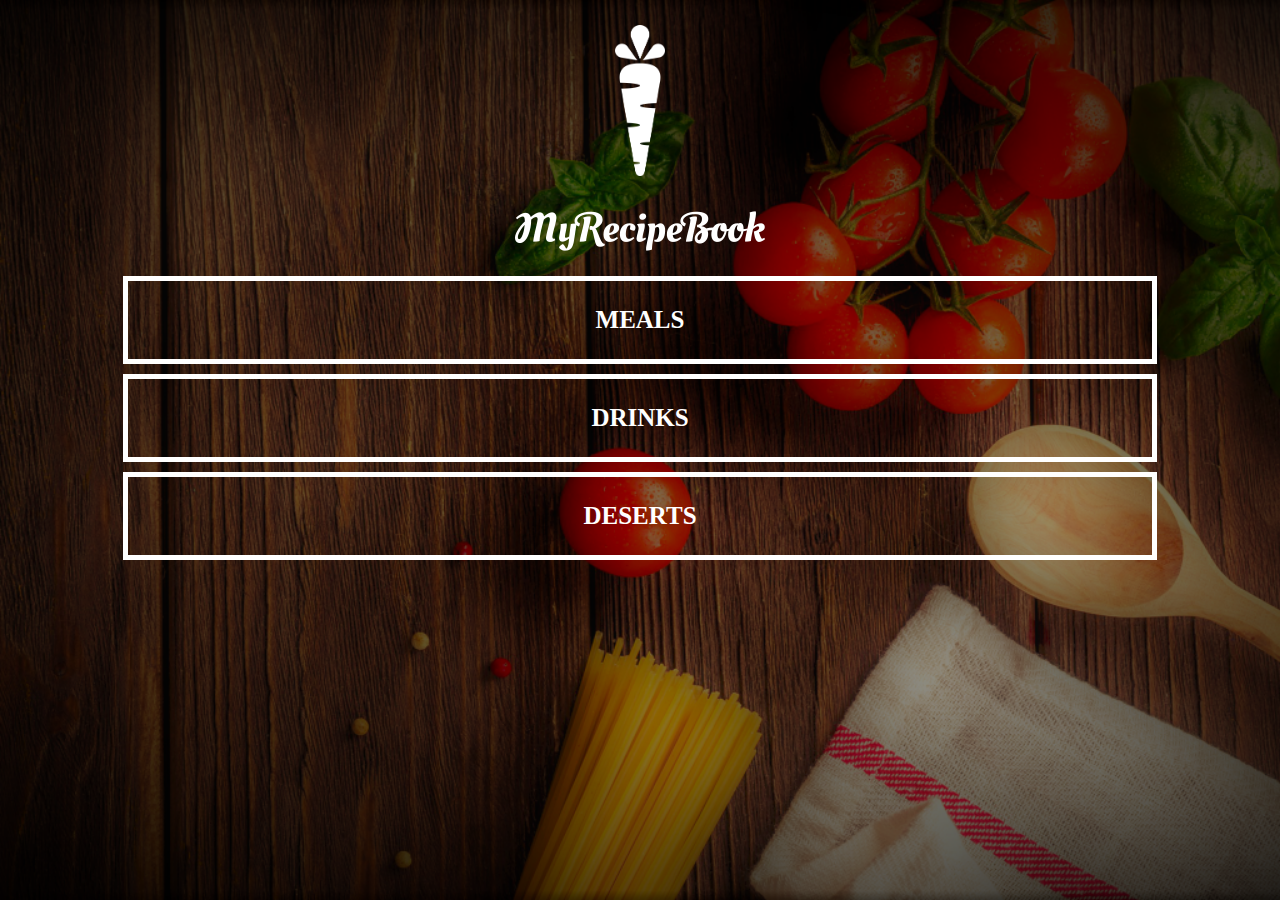
<file: index.html>
<!DOCTYPE html>
<html>
    <head>
        <title>My Recipe Book</title>
        <link rel="stylesheet" href="style.css">
    </head>

    <body class="body-home">
        <div id="home">
            <img src="images/logo-img.png" id="home-logo-img">
            <img src="images/logo-text.png" id="home-logo-text">
            <div class="home-menu">
                <a href="meals.html" class="home-menu-item">
                    <p>Meals</p>
                </a>
                <a href="drinks.html" class="home-menu-item">
                    <p>Drinks</p>
                </a>
                <a href="deserts.html" class="home-menu-item">
                    <p>Deserts</p>
                </a>
            </div>
        </div>
    </body>
</html>
</file>
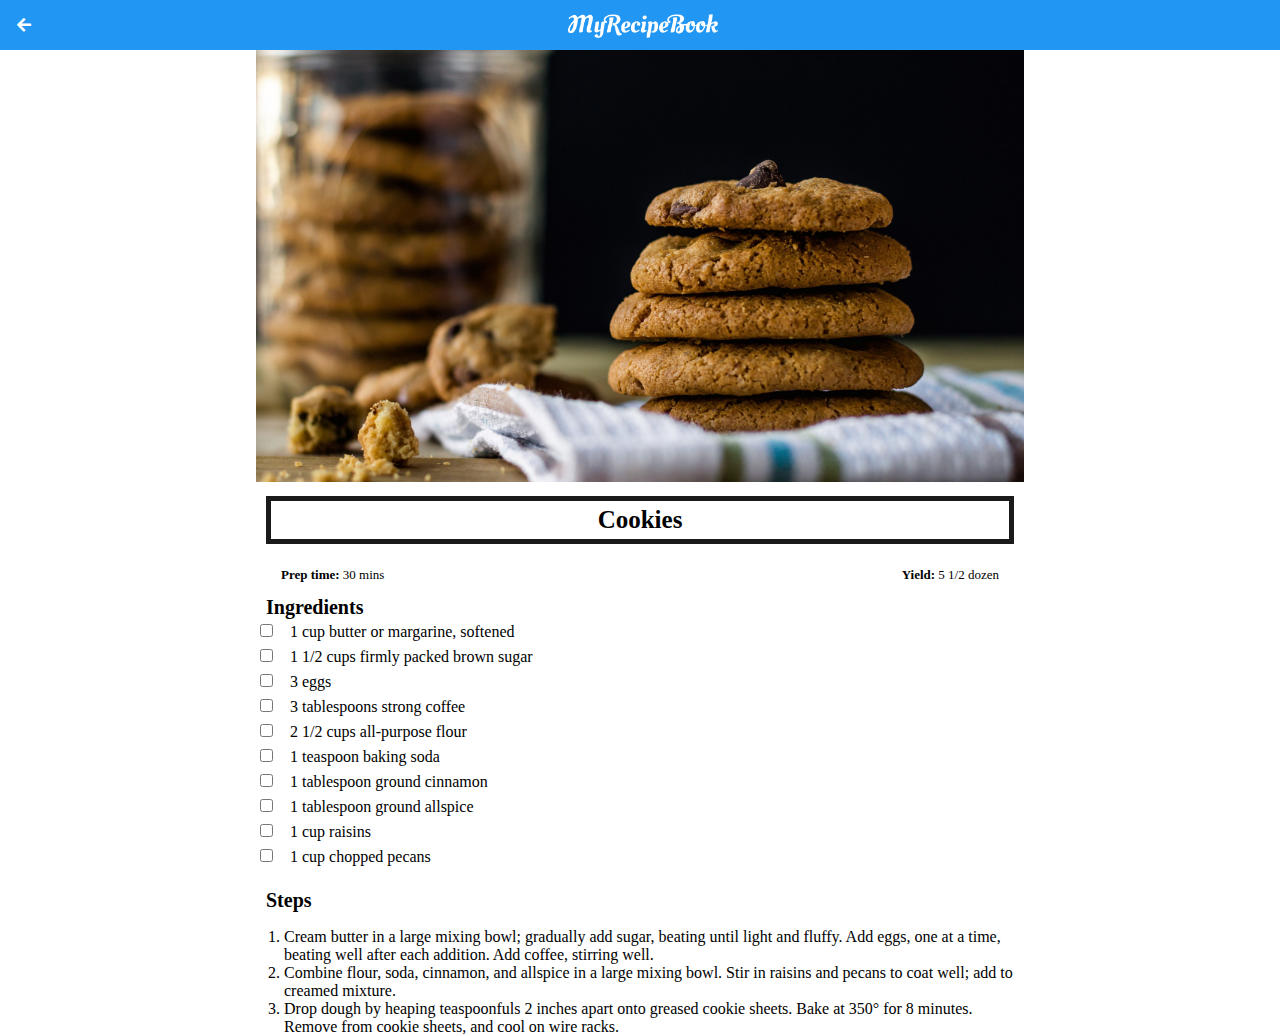
<file: cookies.html>
<!DOCTYPE html>
<html>
    <head>
        <title>My Recipe Book | Desert | Cookies</title>
        <link rel="stylesheet" href="style.css">
        <link rel="stylesheet" href="fontAwesome/css/all.css">
    </head>

    <body class="body-recipes">
        <div class="header">
            <a href="meals.html">
                <i class="fas fa-arrow-left"></i>
            </a>
            <img src="images/logo-text.png">
        </div>

        <div id="recipe">
           <div class="recipe-details">
                <img src="images/cookies.png">
                <h1>Cookies</h1>
                <div class="recipe-details-info">
                    <p><b>Prep time: </b> 30 mins</p>
                    <p style="float: right;"><b>Yield: </b> 5 1/2 dozen</p>
                </div>

                <div class="recipe-details-ingredients">
                    <h2>Ingredients</h2>
                    <input id="check-01" type="checkbox">
                    <label for="check-01">1 cup butter or margarine, softened</label>
                    <br>
                    <input id="check-02" type="checkbox">
                    <label for="check-02">1 1/2 cups firmly packed brown sugar</label>
                    <br>
                    <input id="check-03" type="checkbox">
                    <label for="check-03">3 eggs</label>
                    <br>
                    <input id="check-04" type="checkbox">
                    <label for="check-04">3 tablespoons strong coffee</label>
                    <br>
                    <input id="check-05" type="checkbox">
                    <label for="check-05">2 1/2 cups all-purpose flour</label>
                    <br>
                    <input id="check-06" type="checkbox">
                    <label for="check-06">1 teaspoon baking soda</label>
                    <br>
                    <input id="check-07" type="checkbox">
                    <label for="check-07">1 tablespoon ground cinnamon</label>
                    <br>
                    <input id="check-08" type="checkbox">
                    <label for="check-08">1 tablespoon ground allspice</label>
                    <br>
                    <input id="check-09" type="checkbox">
                    <label for="check-09">1 cup raisins</label>
                    <br>
                    <input id="check-10" type="checkbox">
                    <label for="check-10">1 cup chopped pecans</label>
                    <br>
                </div>

                <div class="recipe-details-steps">
                    <h2>Steps</h2>
                    <ol>
                        <li>Cream butter in a large mixing bowl; gradually add sugar, beating until light and fluffy. 
                            Add eggs, one at a time, beating well after each addition. Add coffee, stirring well.</li>
                        <li>Combine flour, soda, cinnamon, and allspice in a large mixing bowl. 
                            Stir in raisins and pecans to coat well; add to creamed mixture.</li>
                        <li>Drop dough by heaping teaspoonfuls 2 inches apart onto greased cookie sheets. 
                            Bake at 350° for 8 minutes. Remove from cookie sheets, and cool on wire racks.</li>
                    </ol>
                </div>
           </div>
        </div>
    </body>
</html>
</file>
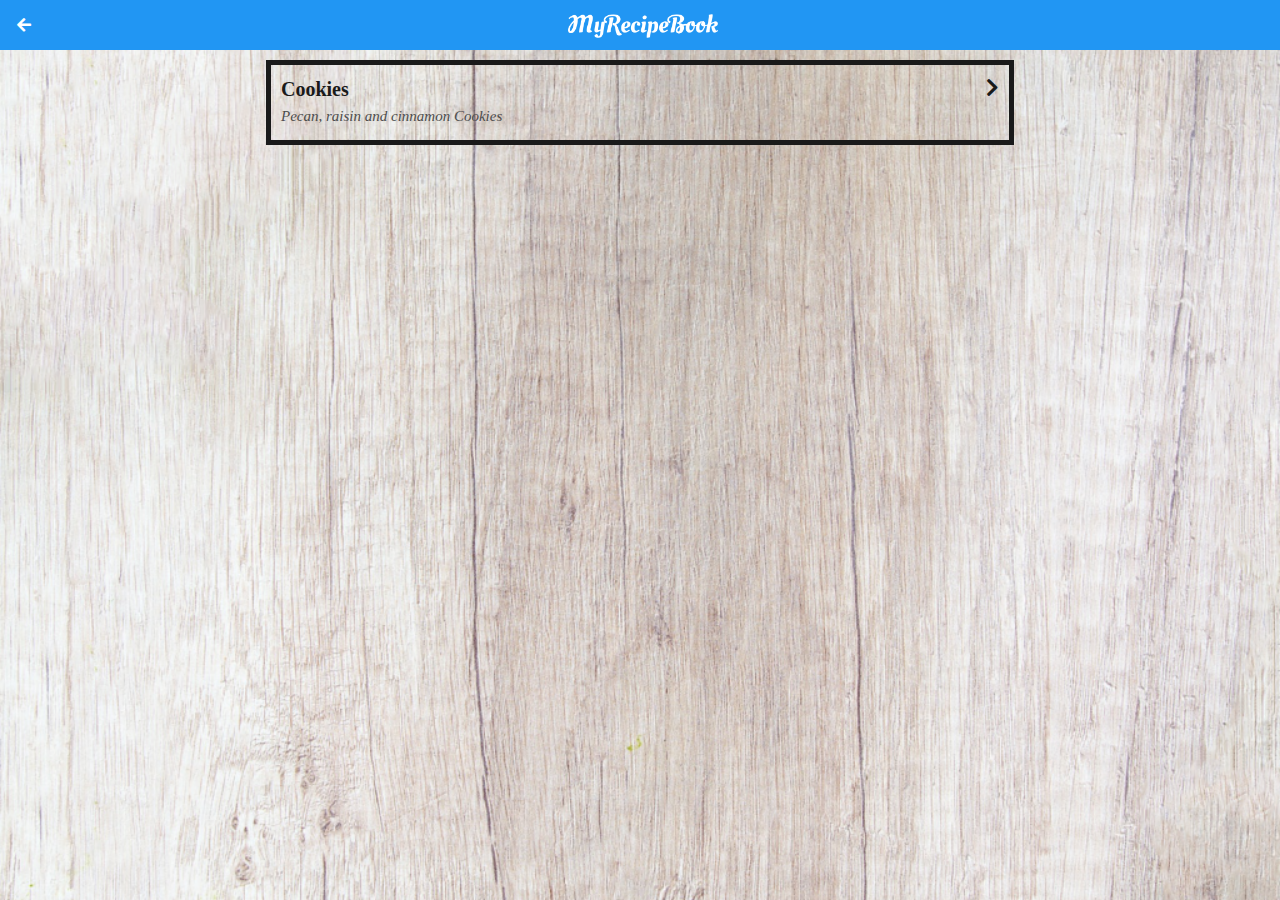
<file: deserts.html>
<!DOCTYPE html>
<html>
    <head>
        <title>My Recipe Book | Deserts</title>
        <link rel="stylesheet" href="style.css">
        <link rel="stylesheet" href="fontAwesome/css/all.css">
    </head>

    <body class="body-meals">
        <div class="header">
            <a href="index.html">
                <i class="fas fa-arrow-left"></i>
            </a>
            <img src="images/logo-text.png">
        </div>

        <div id="meals">
            <div class="meals-list">
                <a href="cookies.html">
                    <div class="meals-list-item">
                        <h1>Cookies<i class="fas fa-chevron-right"></i></h1>
                        <p>Pecan, raisin and cinnamon Cookies</p>
                    </div>
                </a>
            </div>
        </div>
    </body>
</html>
</file>
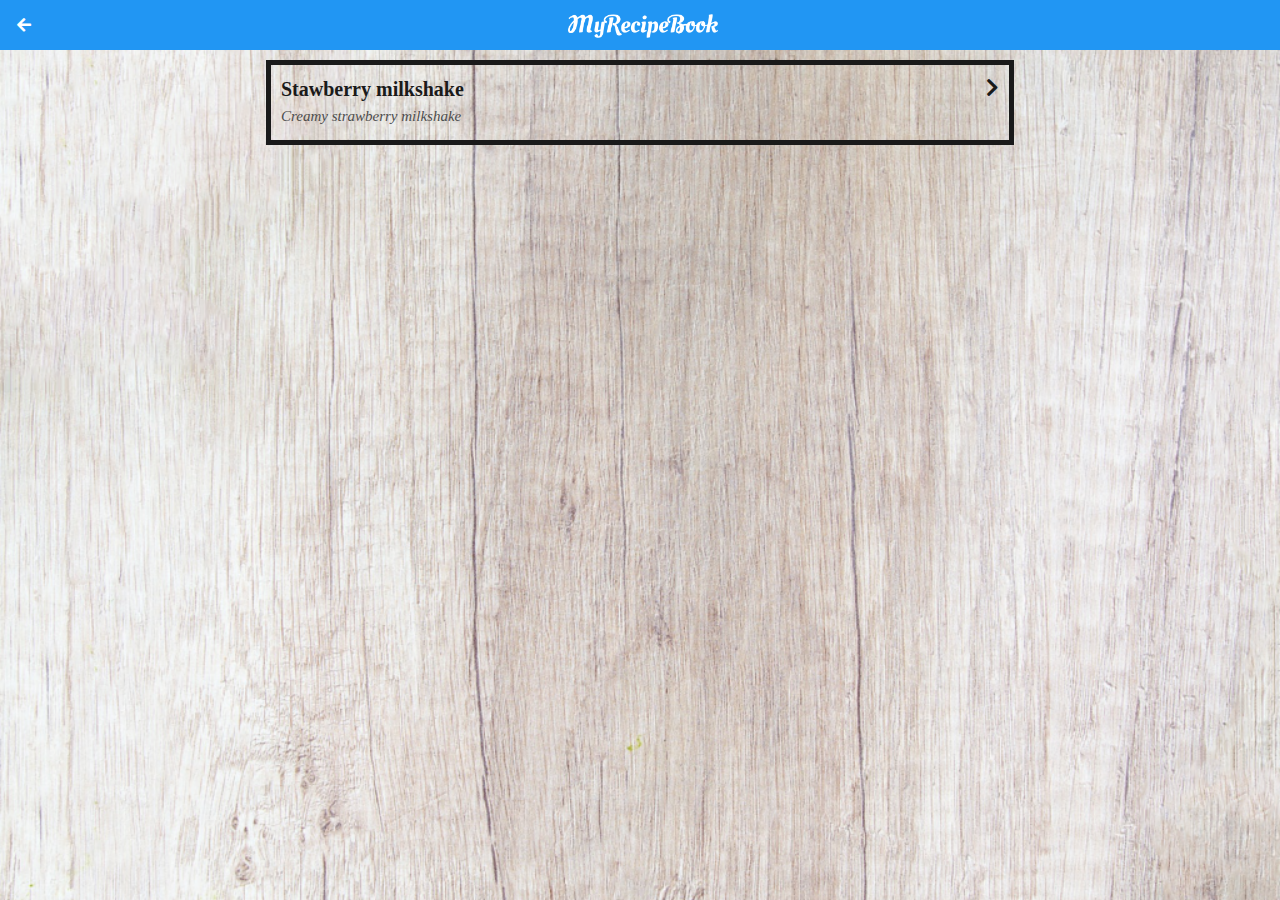
<file: drinks.html>
<!DOCTYPE html>
<html>
    <head>
        <title>My Recipe Book | Drinks</title>
        <link rel="stylesheet" href="style.css">
        <link rel="stylesheet" href="fontAwesome/css/all.css">
    </head>

    <body class="body-meals">
        <div class="header">
            <a href="index.html">
                <i class="fas fa-arrow-left"></i>
            </a>
            <img src="images/logo-text.png">
        </div>

        <div id="meals">
            <div class="meals-list">
                <a href="strawberry.html">
                    <div class="meals-list-item">
                        <h1>Stawberry milkshake<i class="fas fa-chevron-right"></i></h1>
                        <p>Creamy strawberry milkshake</p>
                    </div>
                </a>
            </div>
        </div>
    </body>
</html>
</file>
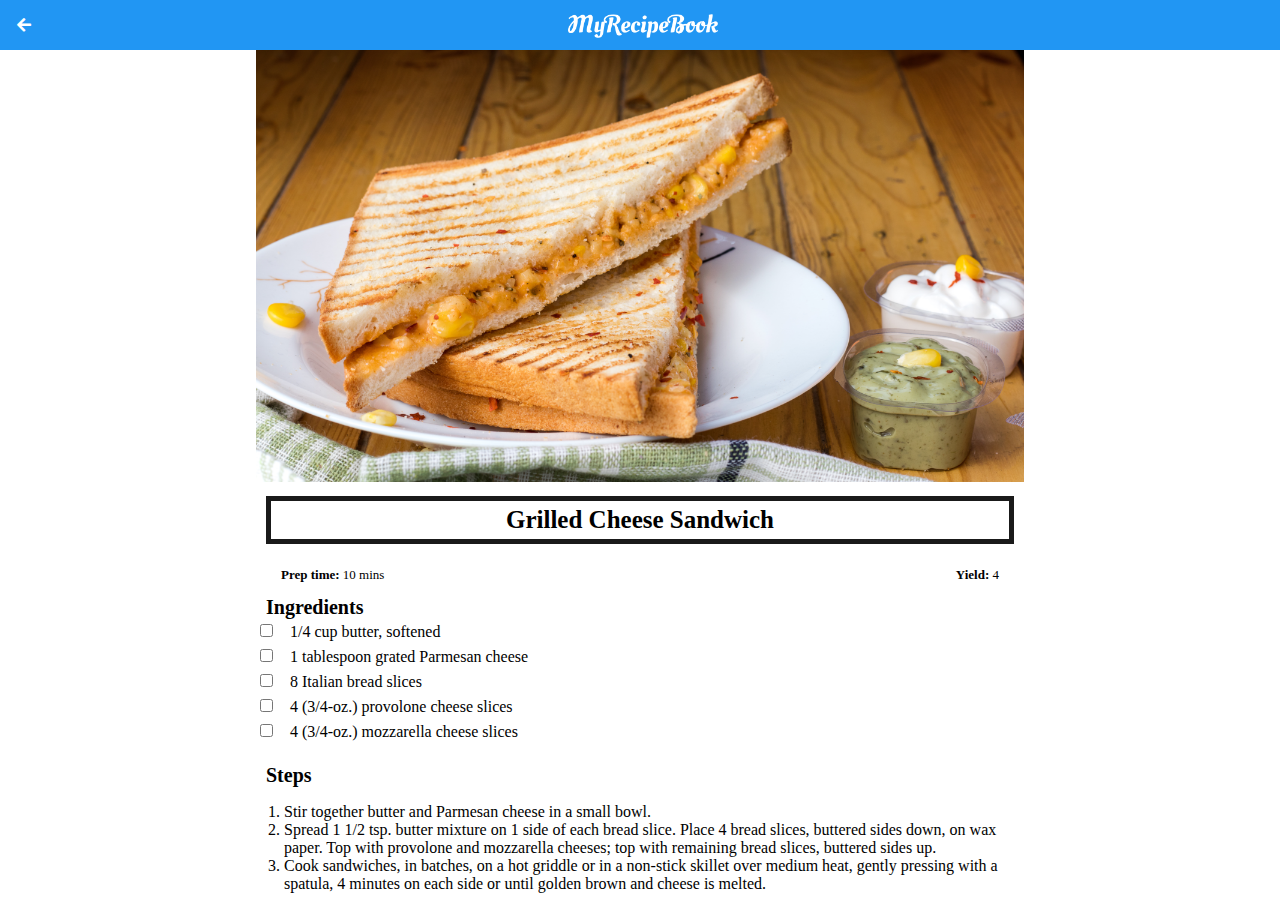
<file: grilledchesse.html>
<!DOCTYPE html>
<html>
    <head>
        <title>My Recipe Book | Meals | Grilled Cheese</title>
        <link rel="stylesheet" href="style.css">
        <link rel="stylesheet" href="fontAwesome/css/all.css">
    </head>

    <body class="body-recipes">
        <div class="header">
            <a href="meals.html">
                <i class="fas fa-arrow-left"></i>
            </a>
            <img src="images/logo-text.png">
        </div>

        <div id="recipe">
           <div class="recipe-details">
                <img src="images/grilledCheese.png">
                <h1>Grilled Cheese Sandwich</h1>
                <div class="recipe-details-info">
                    <p><b>Prep time: </b> 10 mins</p>
                    <p style="float: right;"><b>Yield: </b> 4</p>
                </div>

                <div class="recipe-details-ingredients">
                    <h2>Ingredients</h2>
                    <input id="check-01" type="checkbox">
                    <label for="check-01">1/4 cup butter, softened</label>
                    <br>
                    <input id="check-02" type="checkbox">
                    <label for="check-02">1 tablespoon grated Parmesan cheese</label>
                    <br>
                    <input id="check-03" type="checkbox">
                    <label for="check-03">8 Italian bread slices</label>
                    <br>
                    <input id="check-04" type="checkbox">
                    <label for="check-04">4 (3/4-oz.) provolone cheese slices</label>
                    <br>
                    <input id="check-05" type="checkbox">
                    <label for="check-05">4 (3/4-oz.) mozzarella cheese slices</label>
                </div>

                <div class="recipe-details-steps">
                    <h2>Steps</h2>
                    <ol>
                        <li>Stir together butter and Parmesan cheese in a small bowl.</li>
                        <li>Spread 1 1/2 tsp. butter mixture on 1 side of each bread slice. Place 4 bread slices, buttered sides down, on wax paper. 
                            Top with provolone and mozzarella cheeses; top with remaining bread slices, buttered sides up.</li>
                        <li>Cook sandwiches, in batches, on a hot griddle or in a non-stick skillet over medium heat, gently pressing with a spatula, 4 minutes on each side or until golden brown and cheese is melted.</li>
                    </ol>
                </div>
           </div>
        </div>
    </body>
</html>
</file>
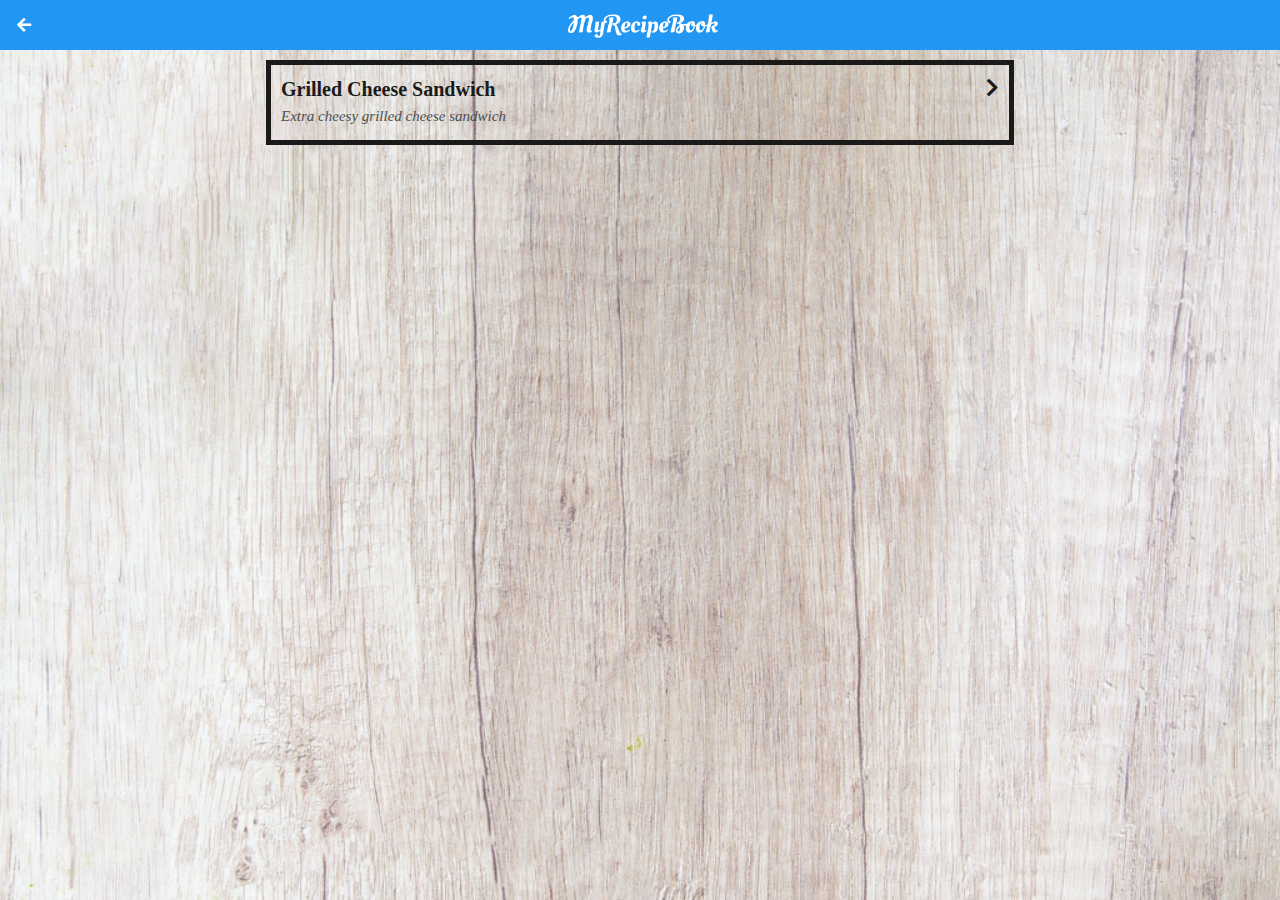
<file: meals.html>
<!DOCTYPE html>
<html>
    <head>
        <title>My Recipe Book | Meals</title>
        <link rel="stylesheet" href="style.css">
        <link rel="stylesheet" href="fontAwesome/css/all.css">
    </head>

    <body class="body-meals">
        <div class="header">
            <a href="index.html">
                <i class="fas fa-arrow-left"></i>
            </a>
            <img src="images/logo-text.png">
        </div>

        <div id="meals">
            <div class="meals-list">
                <a href="grilledchesse.html">
                    <div class="meals-list-item">
                        <h1>Grilled Cheese Sandwich<i class="fas fa-chevron-right"></i></h1>
                        <p>Extra cheesy grilled cheese sandwich</p>
                    </div>
                </a>
            </div>
        </div>
    </body>
</html>
</file>
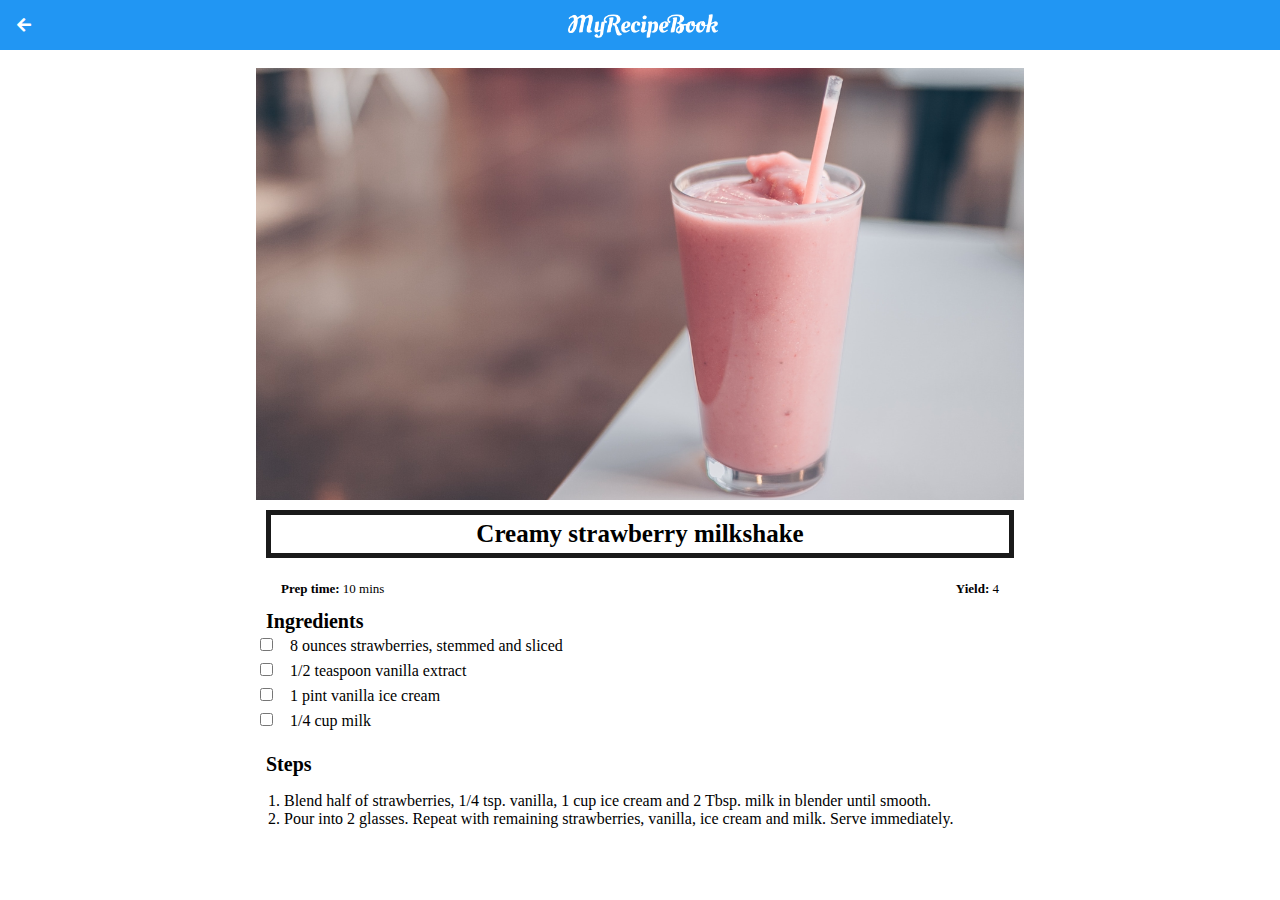
<file: strawberry.html>
!DOCTYPE html>
<html>
    <head>
        <title>My Recipe Book | Drinks | Strawberry Milkshake</title>
        <link rel="stylesheet" href="style.css">
        <link rel="stylesheet" href="fontAwesome/css/all.css">
    </head>

    <body class="body-recipes">
        <div class="header">
            <a href="meals.html">
                <i class="fas fa-arrow-left"></i>
            </a>
            <img src="images/logo-text.png">
        </div>

        <div id="recipe">
           <div class="recipe-details">
                <img src="images/strawberryMilkshake.png">
                <h1>Creamy strawberry milkshake</h1>
                <div class="recipe-details-info">
                    <p><b>Prep time: </b> 10 mins</p>
                    <p style="float: right;"><b>Yield: </b> 4</p>
                </div>

                <div class="recipe-details-ingredients">
                    <h2>Ingredients</h2>
                    <input id="check-01" type="checkbox">
                    <label for="check-01">8 ounces strawberries, stemmed and sliced</label>
                    <br>
                    <input id="check-02" type="checkbox">
                    <label for="check-02">1/2 teaspoon vanilla extract</label>
                    <br>
                    <input id="check-03" type="checkbox">
                    <label for="check-03">1 pint vanilla ice cream</label>
                    <br>
                    <input id="check-04" type="checkbox">
                    <label for="check-04">1/4 cup milk</label>
                </div>

                <div class="recipe-details-steps">
                    <h2>Steps</h2>
                    <ol>
                        <li>Blend half of strawberries, 1/4 tsp. vanilla, 1 cup ice cream and 2 Tbsp. 
                            milk in blender until smooth.</li>
                        <li>Pour into 2 glasses. Repeat with remaining strawberries, vanilla, ice cream and milk. Serve immediately.</li>
                    </ol>
                </div>
           </div>
        </div>
    </body>
</html>
</file>
<file: style.css>
html{
    height: 100%;
}

body{
    font-family: cursive;

    margin: 0;
    padding: 0;

    height: 100%;
}

.body-home {
    background-image: url('images/background-01-port.png');
    background-position: center;
    background-attachment: fixed;
    background-repeat: no-repeat;
    background-size: cover;
}

.body-meals {
    background-image: url('images/background-02-port.png');
    background-position: center;
    background-attachment: fixed;
    background-repeat: no-repeat;
    background-size: cover;
}

/*============ HEADER ============*/

.header{
    background-color: #2196f3;
    width: 100%;
    height: 50px;
    top: 0;

    position: fixed;
    overflow: hidden;

    text-align: center;
}

.header i{
    float: left;
    padding: 17px 0px 0px 17px;
    color: #ffffff;
}

.header img{
    width: 150px;
    padding-top: 14px;
    padding-right: 25px;

}

/*============ HOME PAGE ============*/

#home-logo-img{
    width: 50px;
    display: block;
    margin: auto;
    padding: 25px 10px 10px 10px;
}

#home-logo-text{
    width: auto;
    display: block;
    margin: auto;
    padding: 25px;
}

/*===== HOME PAGE MENU =====*/

.home-menu-item{
    text-decoration: none;
    text-transform: uppercase;
    
    color: #ffffff;
    font-size: 25px;
    font-weight: bold;
    text-align: center;
    border: 5px solid white;

    display: block;
    margin: auto;
    margin-bottom: 10px;
    width: 80%;
}

/*============ MEALS PAGE ============*/

#meals{
    padding-top: 50px;
}

/*===== MEALS PAGE MENU =====*/

.meals-list a{
    text-decoration: none;

}

.meals-list-item{
    border: 5px solid #1a1a1a;
    margin: 10px;
}

.meals-list-item h1{
    font-weight: bold;
    font-size: 20px;
    color: #1a1a1a;
    padding-left: 10px;
}

.meals-list-item i{
    float: right;
    color: #1a1a1a;
    padding-right: 10px;

}

.meals-list-item p{
    font-size: 15px;
    font-style: italic;
    color: #4d4d4d;
    margin-top: -7px;
    padding-left: 10px;
}

/*============ RECIPE PAGE ============*/

#recipe{
    padding-top: 50px;
}

/*===== RECIPE DETAILS =====*/

.recipe-details img{
    width: 100%;
}

.recipe-details h1{
    font-size: 25px;
    text-align: center;
    border: 5px solid #1a1a1a;
    margin: 10px;
    padding: 5px;
}

.recipe-details h2 {
    font-size: 20px;
    text-align: left;
    margin: 0;
    margin-left: 10px;
}

.recipe-details-info{
    margin-left: 25px;
    margin-right: 25px;
}

.recipe-details-info p{
    font-size: 13px;
    display: inline-block;
}

.recipe-details-ingredients label{
    line-height: 25px;
    margin-left: 10px;
}

.recipe-details-steps {
    padding-top: 20px;
}

.recipe-details-steps ol{
    padding-left: 28px;
}

/*============ RESPONSIVE LAYOUT ============*/

@media only screen and (min-width: 600px) {
    #meals {
        width: 80%;
        margin: auto;
    }   

    #recipe {
        width: 80%;
        margin: auto;
    }
}

@media only screen and (min-width: 1000px) {
    #meals {
        width: 60%;
        margin: auto;
    }   

    #recipe {
        width: 60%;
        margin: auto;
    }
}

@media only screen and (min-width: 1500px) {
    #meals {
        width: 40%;
        margin: auto;
    }   

    #recipe {
        width: 40%;
        margin: auto;
    }
}

@media only screen and (min-width: 720px) {
    .body-home {
        background-image: url('images/background-01-land.png');
    }

    .body-meals {
        background-image: url('images/background-02-land.png');
    }
}
</file>
